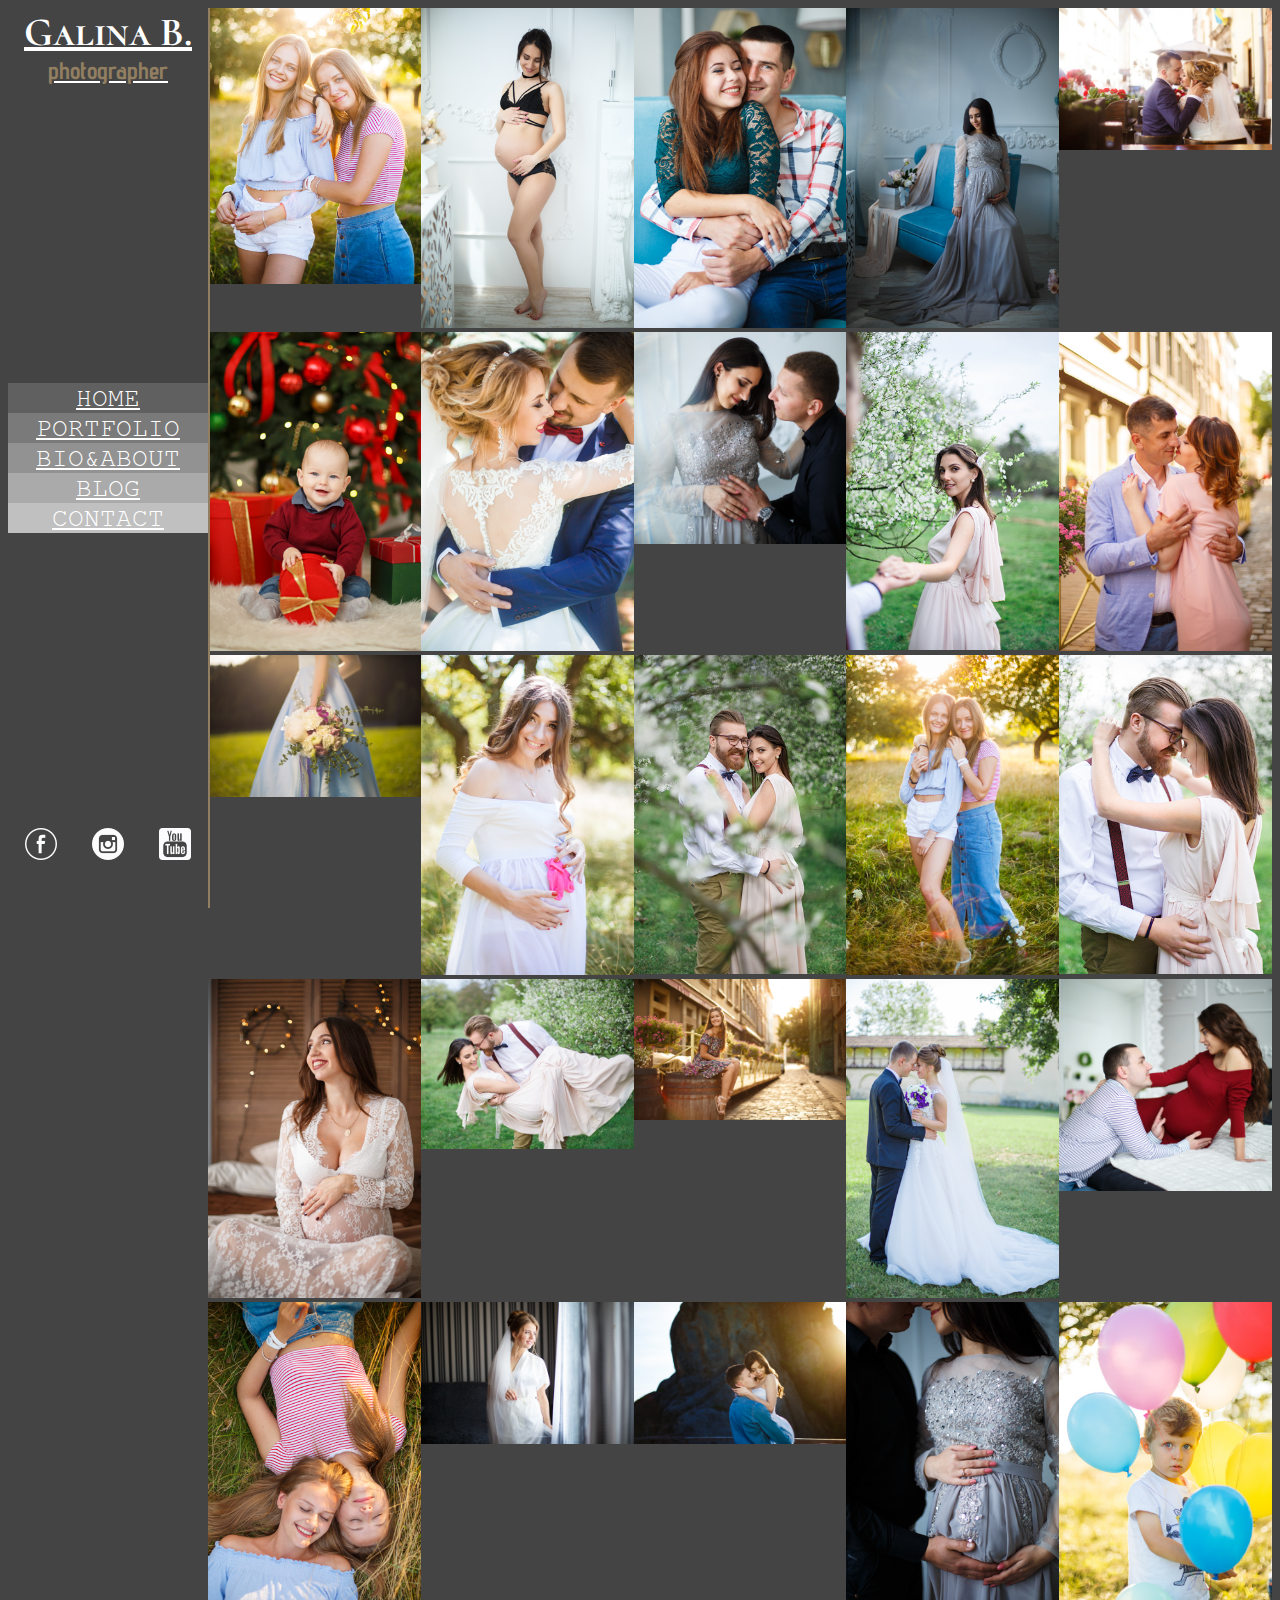
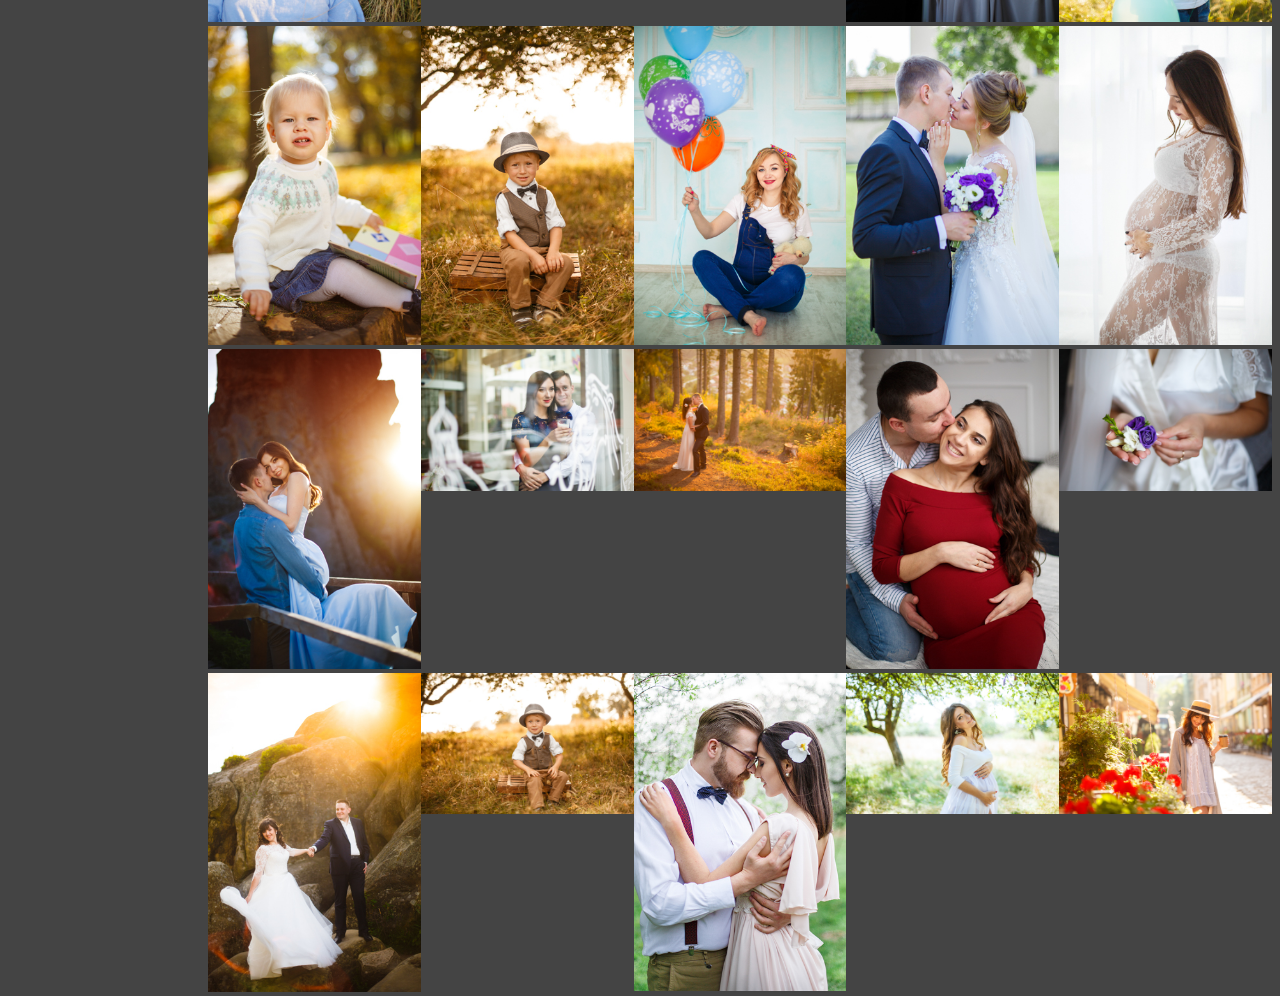
<file: index.html>
<!DOCTYPE html>
<html lang="en">

<head>
    <meta charset="UTF-8">
    <meta name="viewport" content="width=device-width, initial-scale=1.0">
    <title>Borkovska Galina photographer</title>
    <link rel="icon" type="image/png" href="img/icon/favicon.png">
    <link rel="stylesheet" href="https://maxcdn.bootstrapcdn.com/bootstrap/4.0.0-beta.2/css/bootstrap.min.css" integrity="sha384-PsH8R72JQ3SOdhVi3uxftmaW6Vc51MKb0q5P2rRUpPvrszuE4W1povHYgTpBfshb" crossorigin="anonymous">
    <link rel="stylesheet" href="css/main.css" />
    <link rel="stylesheet" href="css/menu-side.css" />


</head>

<body>
    <div>
        <nav>
            <a href="index.html">
                <h1>Galina B.</h1>
                <h2>photographer</h2>
            </a>
            <ul class="buttonsMenu">
                <li class="">
                    <a "" href="index.html">home</a></li>
                <li class="">
                    <a href="portfolio.html">portfolio</a>

                </li>
                <li class="">
                    <a href="bio-about.html">bio&about</a>
                </li>
                <li class="">
                    <a href="blog.html">blog</a>
                </li>
                <li class="">
                    <a href="contact.html">contact</a>
                </li>
            </ul>
            <footer>
                <ul>
                    <li><a href="https://www.facebook.com/galia.borkovska"><img src="img/icon/facebook-logo.png" alt="facebook"></a></li>
                    <li><a href="https://www.instagram.com/galiaborkovska/"><img src="img/icon/instagram-logo.png" alt="instagram"></a></li>
                    <li><a href="https://www.youtube.com/"><img src="img/icon/youtube-logo.png" alt="youtube"></a></li>
                </ul>
            </footer>
        </nav>
    </div>


    <main>
        <article>
            <section class="photoContainer">
                <a href=""><img src="img/portfolio/family/resFamily/family001.jpg" alt=""></a>
                <a href=""><img src="img/portfolio/pregnant/resPregnant/pregnant032.jpg" alt=""></a>
                <a href=""><img src="img/portfolio/lovestory/resLoveStory/lovestory001.jpg" alt=""></a>
                <a href=""><img src="img/portfolio/pregnant/resPregnant/pregnant001.jpg" alt=""></a>
                <a href=""><img src="img/portfolio/wed/resWed/wed010.jpg" alt=""></a>
                <a href=""><img src="img/portfolio/family/resFamily/family055.jpg" alt=""></a>
                <a href=""><img src="img/portfolio/wed/resWed/wed005.jpg" alt=""></a>
                <a href=""><img src="img/portfolio/pregnant/resPregnant/pregnant010.jpg" alt=""></a>
                <a href=""><img src="img/portfolio/wed/resWed/wed020.jpg" alt=""></a>
                <a href=""><img src="img/portfolio/lovestory/resLoveStory/lovestory020.jpg" alt=""></a>
                <a href=""><img src="img/portfolio/wed/resWed/wed030.jpg" alt=""></a>
                <a href=""><img src="img/portfolio/pregnant/resPregnant/pregnant008.jpg" alt=""></a>
                <a href=""><img src="img/portfolio/wed/resWed/wed017.jpg" alt=""></a>
                <a href=""><img src="img/portfolio/family/resFamily/family004.jpg" alt=""></a>
                <a href=""><img src="img/portfolio/wed/resWed/wed015.jpg" alt=""></a>
                <a href=""><img src="img/portfolio/pregnant/resPregnant/pregnant027.jpg" alt=""></a>
                <a href=""><img src="img/portfolio/wed/resWed/wed024.jpg" alt=""></a>
                <a href=""><img src="img/portfolio/lovestory/resLoveStory/lovestory005.jpg" alt=""></a>
                <a href=""><img src="img/portfolio/wed/resWed/wed008.jpg" alt=""></a>
                <a href=""><img src="img/portfolio/pregnant/resPregnant/pregnant024.jpg" alt=""></a>
                <a href=""><img src="img/portfolio/family/resFamily/family020.jpg" alt=""></a>
                <a href=""><img src="img/portfolio/wed/resWed/wed003.jpg" alt=""></a>
                <a href=""><img src="img/portfolio/wed/resWed/wed034.jpg" alt=""></a>
                <a href=""><img src="img/portfolio/pregnant/resPregnant/pregnant003.jpg" alt=""></a>
                <a href=""><img src="img/portfolio/family/resFamily/family023.jpg" alt=""></a>
                <a href=""><img src="img/portfolio/family/resFamily/family005.jpg" alt=""></a>
                <a href=""><img src="img/portfolio/family/resFamily/family003.jpg" alt=""></a>
                <a href=""><img src="img/portfolio/pregnant/resPregnant/pregnant012.jpg" alt=""></a>
                <a href=""><img src="img/portfolio/wed/resWed/wed009.jpg" alt=""></a>
                <a href=""><img src="img/portfolio/pregnant/resPregnant/pregnant030.jpg" alt=""></a>
                <a href=""><img src="img/portfolio/wed/resWed/wed033.jpg" alt=""></a>
                <a href=""><img src="img/portfolio/lovestory/resLoveStory/lovestory015.jpg" alt=""></a>
                <a href=""><img src="img/portfolio/wed/resWed/wed039.jpg" alt=""></a>
                <a href=""><img src="img/portfolio/pregnant/resPregnant/pregnant022.jpg" alt=""></a>
                <a href=""><img src="img/portfolio/wed/resWed/wed001.jpg" alt=""></a>
                <a href=""><img src="img/portfolio/wed/resWed/wed028.jpg" alt=""></a>
                <a href=""><img src="img/portfolio/family/resFamily/family006.jpg" alt=""></a>
                <a href=""><img src="img/portfolio/wed/resWed/wed023.jpg" alt=""></a>
                <a href=""><img src="img/portfolio/pregnant/resPregnant/pregnant018.jpg" alt=""></a>
                <a href=""><img src="img/portfolio/lovestory/resLoveStory/lovestory030.jpg" alt=""></a>
            </section>
        </article>
    </main>

    <script src="https://code.jquery.com/jquery-3.2.1.slim.min.js" integrity="sha384-KJ3o2DKtIkvYIK3UENzmM7KCkRr/rE9/Qpg6aAZGJwFDMVNA/GpGFF93hXpG5KkN" crossorigin="anonymous"></script>
    <script src="https://cdnjs.cloudflare.com/ajax/libs/popper.js/1.12.3/umd/popper.min.js" integrity="sha384-vFJXuSJphROIrBnz7yo7oB41mKfc8JzQZiCq4NCceLEaO4IHwicKwpJf9c9IpFgh" crossorigin="anonymous"></script>
    <script src="https://maxcdn.bootstrapcdn.com/bootstrap/4.0.0-beta.2/js/bootstrap.min.js" integrity="sha384-alpBpkh1PFOepccYVYDB4do5UnbKysX5WZXm3XxPqe5iKTfUKjNkCk9SaVuEZflJ" crossorigin="anonymous"></script>
</body>

</html>
</file>
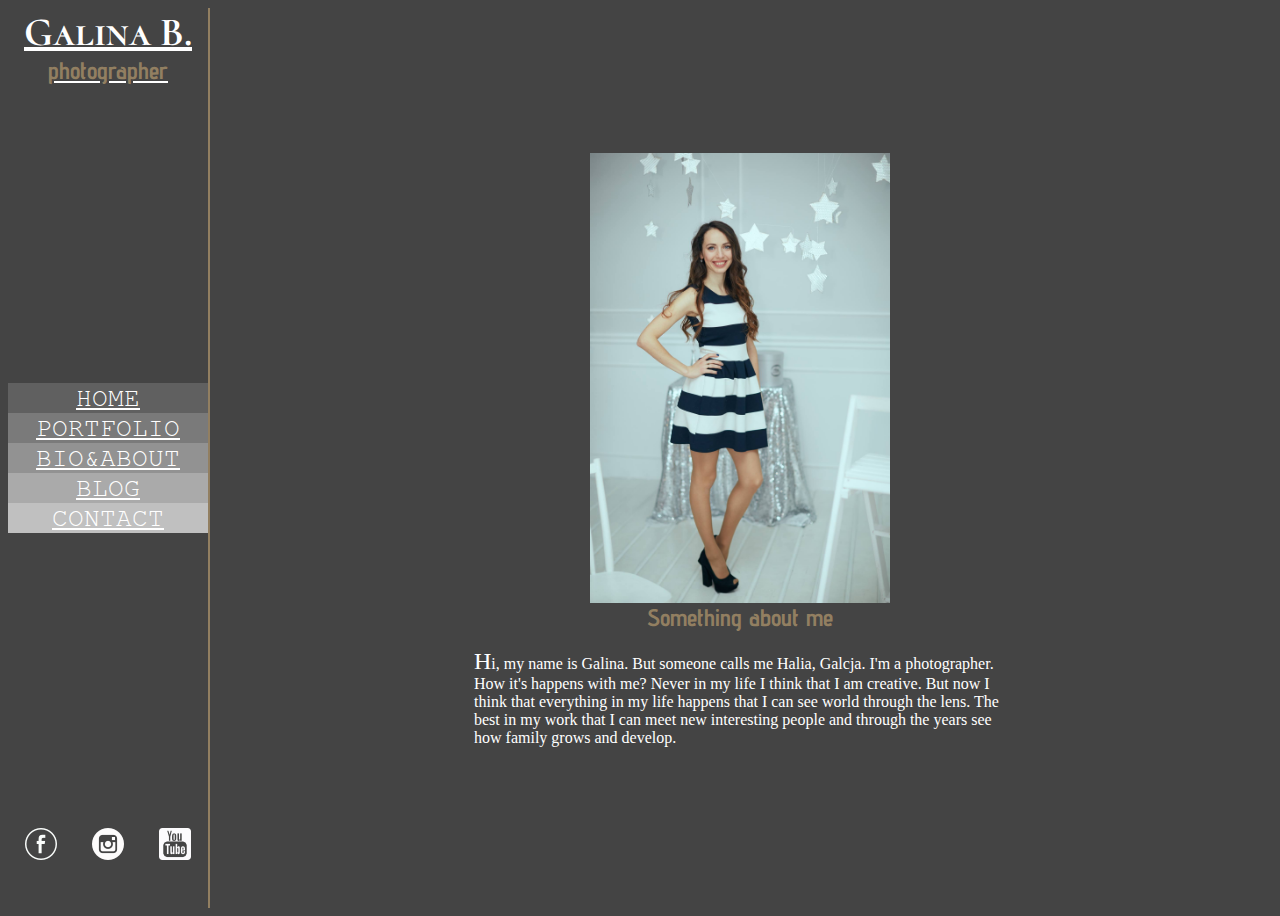
<file: bio-about.html>
<!DOCTYPE html>
<html lang="en">

<head>
    <meta charset="UTF-8">
    <meta name="viewport" content="width=device-width, initial-scale=1.0">
    <link rel="icon" type="image/png" href="img/icon/favicon.png">
    <title>Borkovska Galina photographer</title>
    <link rel="icon" type="image/png" href="img/icon/favicon.png">
    <link rel="stylesheet" href="https://maxcdn.bootstrapcdn.com/bootstrap/4.0.0-beta.2/css/bootstrap.min.css" integrity="sha384-PsH8R72JQ3SOdhVi3uxftmaW6Vc51MKb0q5P2rRUpPvrszuE4W1povHYgTpBfshb" crossorigin="anonymous">
    <link rel="stylesheet" href="css/menu-side.css" />
    <link rel="stylesheet" href="css/bio-about.css" />
</head>

<body>
    <div>
        <nav>
            <a href="index.html">
                <h1>Galina B.</h1>
                <h2>photographer</h2>
            </a>
            <ul class="buttonsMenu">
                <li class="">
                    <a "" href="index.html">home</a></li>
                <li class="">
                    <a href="portfolio.html">portfolio</a>

                </li>
                <li class="">
                    <a href="bio-about.html">bio&about</a>
                </li>
                <li class="">
                    <a href="blog.html">blog</a>
                </li>
                <li class="">
                    <a href="contact.html">contact</a>
                </li>
            </ul>
            <footer>
                <ul>
                    <li><a href="https://www.facebook.com/galia.borkovska"><img src="img/icon/facebook-logo.png" alt="facebook"></a></li>
                    <li><a href="https://www.instagram.com/galiaborkovska/"><img src="img/icon/instagram-logo.png" alt="instagram"></a></li>
                    <li><a href="https://www.youtube.com/"><img src="img/icon/youtube-logo.png" alt="youtube"></a></li>
                </ul>
            </footer>
        </nav>
    </div>

    <main>
        <section class="aboutInfo">
            <img class="foto"src="img/GalyaBorkovska.jpg" alt="picture of Galya Borkovska"></img>
            <h2>Something about me</h2>
            <p class="aboutText">Hi, my name is Galina. But someone calls me Halia, Galcja. I'm a photographer. How it's happens with me? Never in my life I think that I am creative. But now I think that everything in my life happens that I can see world through the lens.
                The best in my work that I can meet new interesting people and through the years see how family grows and develop.
            </p>
        </section>

    </main>
    <script src="https://code.jquery.com/jquery-3.2.1.slim.min.js" integrity="sha384-KJ3o2DKtIkvYIK3UENzmM7KCkRr/rE9/Qpg6aAZGJwFDMVNA/GpGFF93hXpG5KkN" crossorigin="anonymous"></script>
    <script src="https://cdnjs.cloudflare.com/ajax/libs/popper.js/1.12.3/umd/popper.min.js" integrity="sha384-vFJXuSJphROIrBnz7yo7oB41mKfc8JzQZiCq4NCceLEaO4IHwicKwpJf9c9IpFgh" crossorigin="anonymous"></script>
    <script src="https://maxcdn.bootstrapcdn.com/bootstrap/4.0.0-beta.2/js/bootstrap.min.js" integrity="sha384-alpBpkh1PFOepccYVYDB4do5UnbKysX5WZXm3XxPqe5iKTfUKjNkCk9SaVuEZflJ" crossorigin="anonymous"></script>
</body>

</html>
</file>
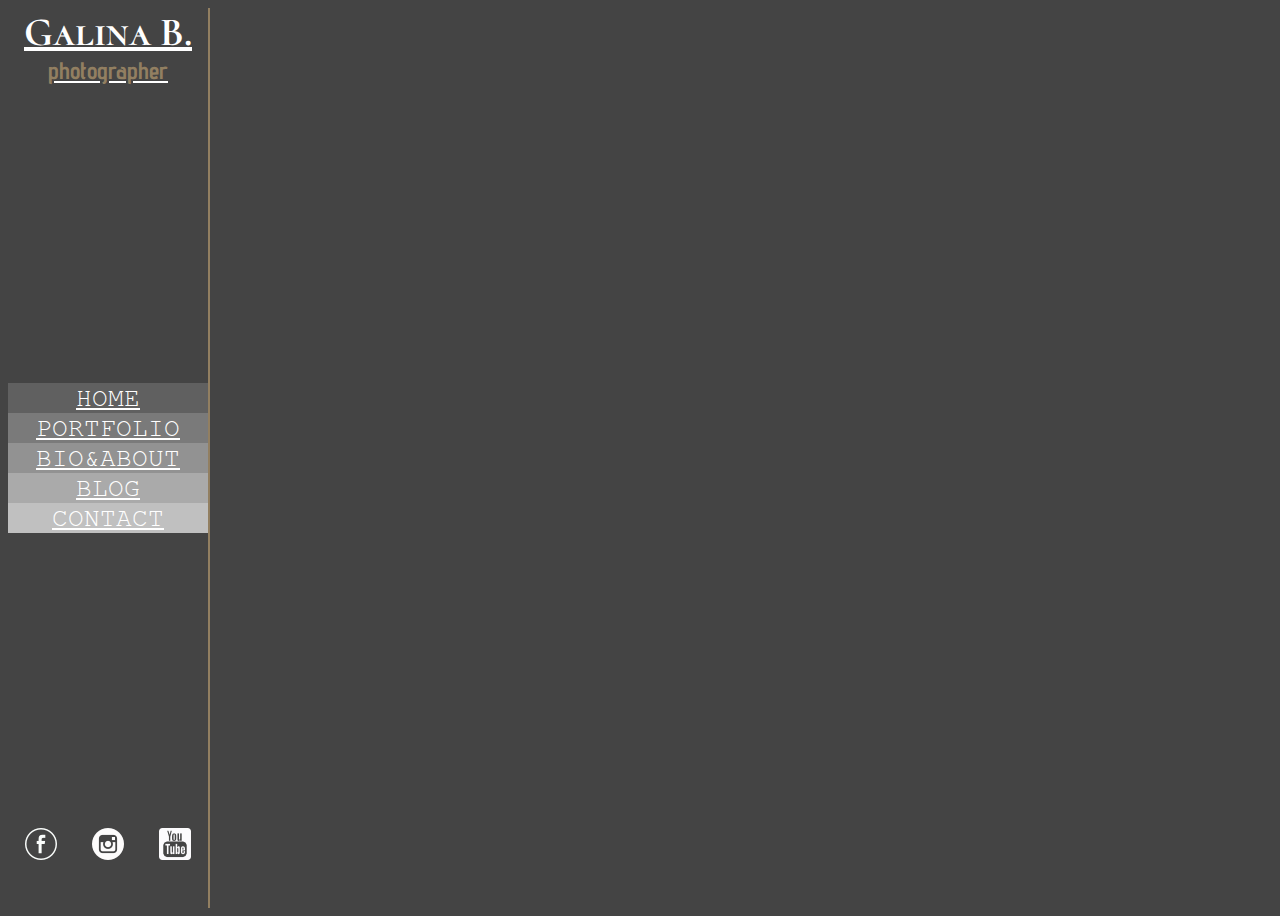
<file: blog.html>
<!DOCTYPE html>
<html lang="en">

<head>
    <meta charset="UTF-8">
    <meta name="viewport" content="width=device-width, initial-scale=1.0">
    <title>Borkovska Galina photographer</title>
    <link rel="icon" type="image/png" href="img/icon/favicon.png">
    <link rel="stylesheet" href="css/menu-side.css" />
</head>
<body>
    <div>
        <nav>
            <a href="index.html">
                <h1>Galina B.</h1>
                <h2>photographer</h2>
            </a>
            <ul class="buttonsMenu">
                <li class="">
                    <a "" href="index.html">home</a></li>
                <li class="">
                    <a href="portfolio.html">portfolio</a>

                </li>
                <li class="">
                    <a href="bio-about.html">bio&about</a>
                </li>
                <li class="">
                    <a href="blog.html">blog</a>
                </li>
                <li class="">
                    <a href="contact.html">contact</a>
                </li>
            </ul>
            <footer>
                <ul>
                    <li><a href="https://www.facebook.com/galia.borkovska"><img src="img/icon/facebook-logo.png" alt="facebook"></a></li>
                    <li><a href="https://www.instagram.com/galiaborkovska/"><img src="img/icon/instagram-logo.png" alt="instagram"></a></li>
                    <li><a href="https://www.youtube.com/"><img src="img/icon/youtube-logo.png" alt="youtube"></a></li>
                </ul>
            </footer>
        </nav>
    </div>
    <main>
        
    </main>
    
</body>

</html>
</file>
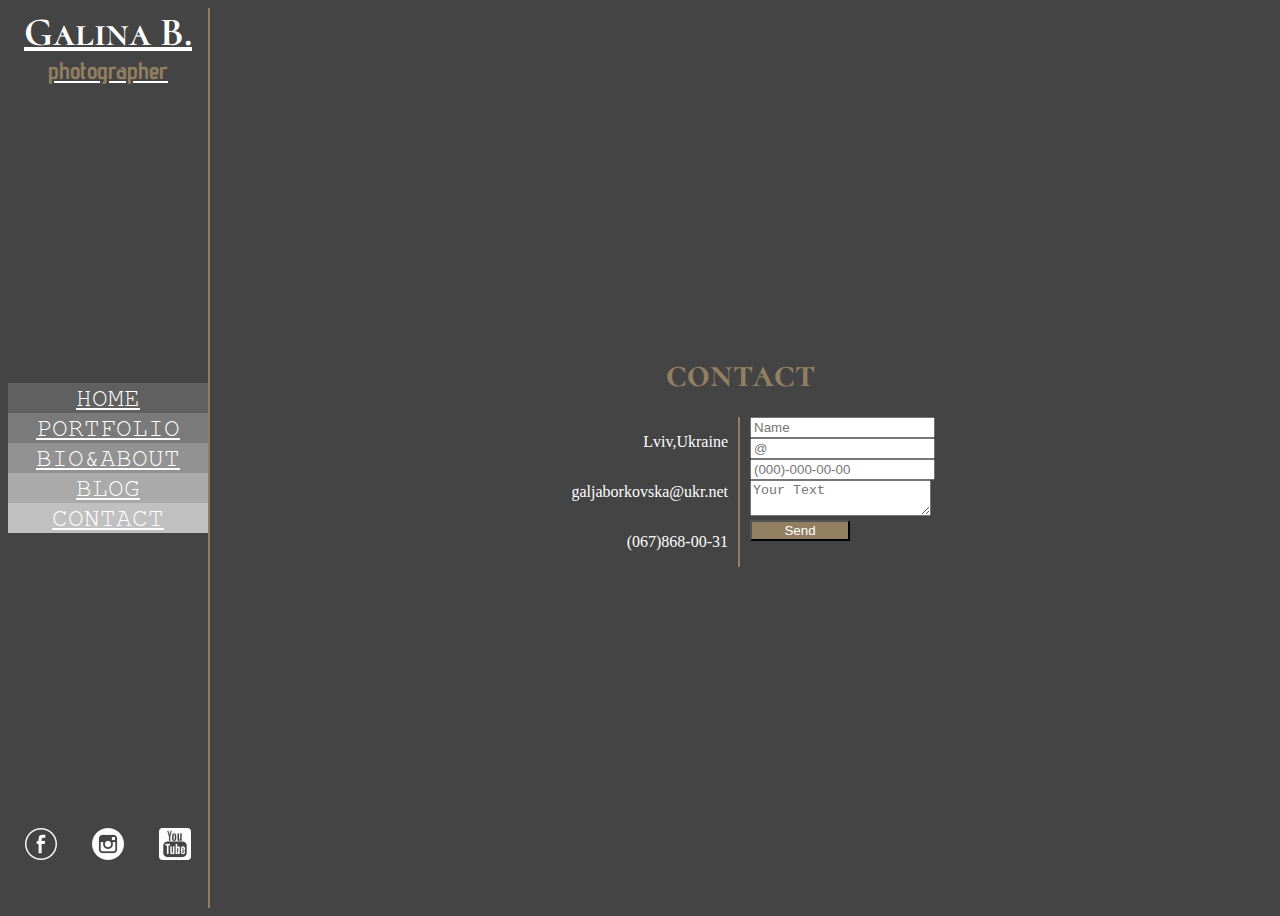
<file: contact.html>
<!DOCTYPE html>
<html lang="en">

<head>
    <meta charset="UTF-8">
    <meta name="viewport" content="width=device-width, initial-scale=1.0">
    <link rel="icon" type="image/png" href="img/icon/favicon.png">
    <title>Borkovska Galina photographer</title>
    <link rel="icon" type="image/png" href="img/icon/favicon.png">
    <link rel="stylesheet" href="https://maxcdn.bootstrapcdn.com/bootstrap/4.0.0-beta.2/css/bootstrap.min.css" integrity="sha384-PsH8R72JQ3SOdhVi3uxftmaW6Vc51MKb0q5P2rRUpPvrszuE4W1povHYgTpBfshb" crossorigin="anonymous">
    <link rel="stylesheet" href="css/menu-side.css" />
    <link rel="stylesheet" href="css/contact.css" />
</head>

<body>
    <div>
        <nav>
            <a href="index.html">
                <h1>Galina B.</h1>
                <h2>photographer</h2>
            </a>
            <ul class="buttonsMenu">
                <li class="">
                    <a "" href="index.html">home</a></li>
                <li class="">
                    <a href="portfolio.html">portfolio</a>

                </li>
                <li class="">
                    <a href="bio-about.html">bio&about</a>
                </li>
                <li class="">
                    <a href="blog.html">blog</a>
                </li>
                <li class="">
                    <a href="contact.html">contact</a>
                </li>
            </ul>
            <footer>
                <ul>
                    <li><a href="https://www.facebook.com/galia.borkovska"><img src="img/icon/facebook-logo.png" alt="facebook"></a></li>
                    <li><a href="https://www.instagram.com/galiaborkovska/"><img src="img/icon/instagram-logo.png" alt="instagram"></a></li>
                    <li><a href="https://www.youtube.com/"><img src="img/icon/youtube-logo.png" alt="youtube"></a></li>
                </ul>
            </footer>
        </nav>
    </div>
    <main>
        <article class="form">
            <h1 class="inscriptionContact">contact</h1>
            <div class="centerContainer">
                <section class="myContactInfo">
                    <p>Lviv,Ukraine</p>
                    <p>galjaborkovska@ukr.net</p>
                    <p>(067)868-00-31</p>
                </section>
                <section class="userContactForm">
                    <form action="https://formspree.io/galjaborkovska@ukr.net" method="POST">
                        <label>
                                <input type="text" name="name" placeholder="Name">
                            </label>
                        <label>
                                <input type="email" name="client-email" placeholder="@">
                            </label>
                        <label>
                                <input type="number" name="client-phone" placeholder="(000)-000-00-00">
                            </label>
                        <label>
                                <textarea name="client-comment" placeholder="Your Text"></textarea>
                            </label>
                        <input class="sendButton" type="submit" value="Send">
                    </form>
                </section>
            </div>
        </article>
    </main>
    <script src="https://code.jquery.com/jquery-3.2.1.slim.min.js" integrity="sha384-KJ3o2DKtIkvYIK3UENzmM7KCkRr/rE9/Qpg6aAZGJwFDMVNA/GpGFF93hXpG5KkN" crossorigin="anonymous"></script>
    <script src="https://cdnjs.cloudflare.com/ajax/libs/popper.js/1.12.3/umd/popper.min.js" integrity="sha384-vFJXuSJphROIrBnz7yo7oB41mKfc8JzQZiCq4NCceLEaO4IHwicKwpJf9c9IpFgh" crossorigin="anonymous"></script>
    <script src="https://maxcdn.bootstrapcdn.com/bootstrap/4.0.0-beta.2/js/bootstrap.min.js" integrity="sha384-alpBpkh1PFOepccYVYDB4do5UnbKysX5WZXm3XxPqe5iKTfUKjNkCk9SaVuEZflJ" crossorigin="anonymous"></script>
</body>

</html>
</file>
<file: css/main.css>
.photoContainer{
    display: grid;
    grid-template-columns:20% 20% 20% 20% 20%;
}
.photoContainer img{
    width: 100%;
}
</file>
<file: css/menu-side.css>
@import url('https://fonts.googleapis.com/css?family=Advent+Pro|Cormorant+SC');
@font-face {
    font-family: courierNew;
    src: url("/font/cour.ttf");
}

nav {
    border-right: 2px solid #927F61;
    width: 200px;
    position: fixed;
    height: 100vh;
    display: grid;
    grid-template-rows: 10% 80% 10%;

    background-color: #444444;

}

nav ul {
    font-size: 26px;
    align-self: center;
    margin: 0;
    text-align: center;
    padding-left: 0;
    list-style-type: none;
}

nav ul li a {
    text-transform: uppercase;
    font-family: courierNew;
    color: white;
}

nav footer ul {
    padding: 10px 0;
    margin: 0;
    display: flex;
    justify-content: space-around;
}

nav a {
    color: white;
    text-align: center;
}

h1 {
    font-family: 'Cormorant SC', serif;
    font-size: 40px;
    margin: 0;
}

h2 {
    font-family: 'Advent Pro', sans-serif;
    font-size: 24px;
    color: #927F61;
    margin: 0;
}

.buttonsMenu li:nth-child(1) {
    background-color: #606060;
}

.buttonsMenu li:nth-child(2) {
    background-color: #7A7A7A;
}

.buttonsMenu li:nth-child(3) {
    background-color: #929292;
}

.buttonsMenu li:nth-child(4) {
    background-color: #AAAAAA;
}

.buttonsMenu li:nth-child(5) {
    background-color: #C0C0C0;
}

.buttonsMenu li:hover {
    background-color: #927F61;
}
a:hover{
    color:white;
    text-decoration: none;
}
main{
    height: 100vh;
    padding-left: 200px;
}
body{
    max-width:100vw;
    background-color: #444444; 
}
</file>
<file: css/bio-about.css>
main{
    height: 100vh;
    display: flex;
    justify-content:center;
    align-items:center;
}
.aboutInfo{
    display:flex;
    align-items:center;
    flex-direction:column;
    width: 50%;
}
.foto{
    width:300px;
}
.aboutText{
    color:white;
}
.aboutText::first-letter{
    font-size:1.5rem;
}
</file>
<file: css/contact.css>
.centerContainer{
    display:grid;
    grid-template-columns:50% 50%;
}
.myContactInfo, .userContactForm>form{
    display:flex;
    flex-direction:column;
}
.myContactInfo{
    color:white;
    text-align: right;
    padding-right: 10px;
    border-right: 2px solid #927F61;
}
.userContactForm{
    color:white;
    padding-left: 10px;
}
main{
    background-color: #444444;
    height: 100vh;
    display: flex;
    justify-content:center;
    align-items:center;
}
main article h1{
    color:white;
    text-align: center;
}
.sendButton{
 background-color: #927F61;
 color:white;
 width: 100px;
}
.inscriptionContact{
    color: #927F61;
    padding-bottom: 20px;
}
.form{
    width:50%;
}
</file>
